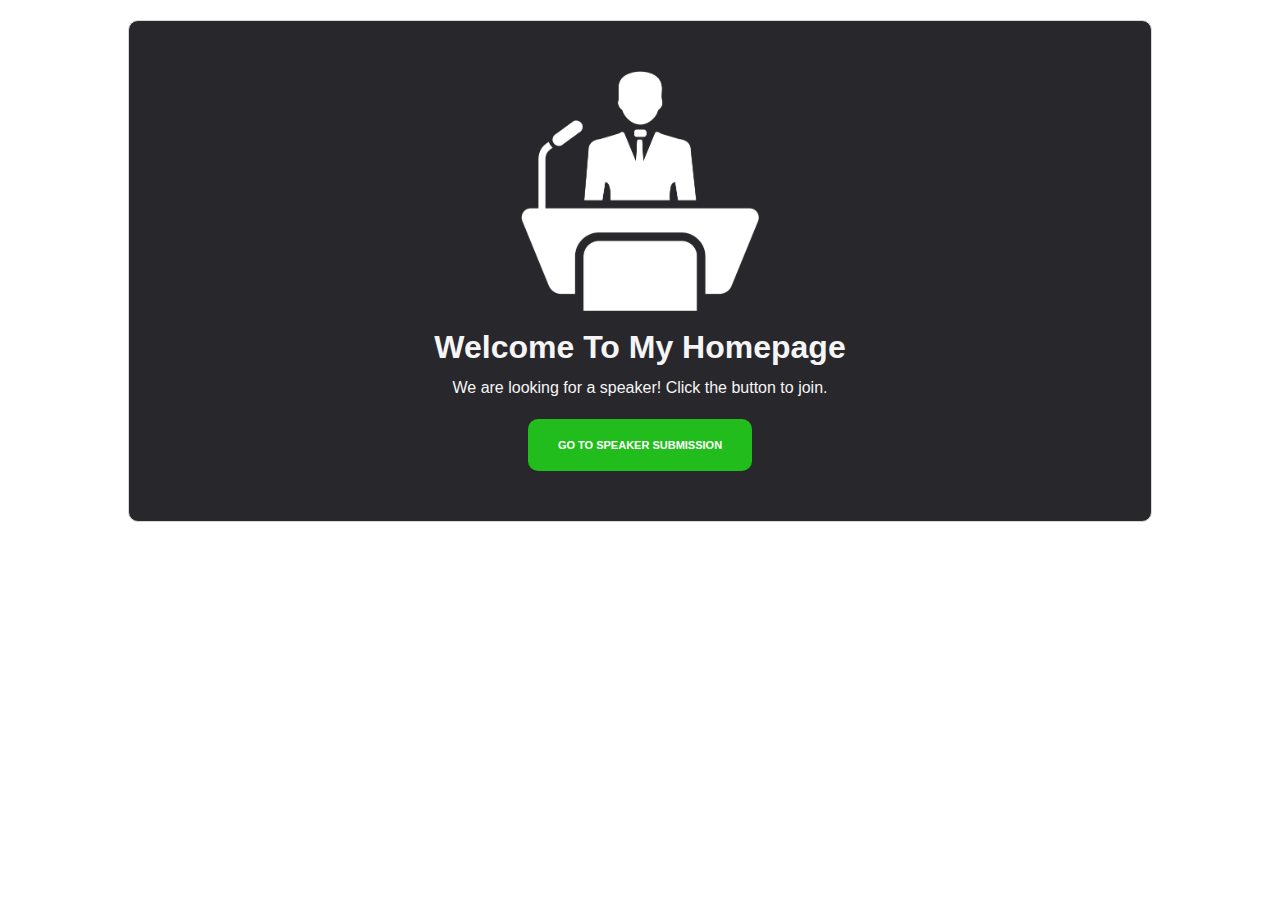
<file: index.html>
<!DOCTYPE html>
<html lang="en">
<head>
    <meta charset="UTF-8">
    <meta name="viewport" content="width=device-width, initial-scale=1.0">
    <title>Document</title>
    <link rel="stylesheet" href="styles.css">
</head>
<body>
    <div class="main">
        <img src="img/speaker.png" alt="">
        <h1>Welcome To My Homepage</h1>
        <p>We are looking for a speaker! Click the button to join.</p>
        <a href="speaker-submission.html">
            <button><b>GO TO SPEAKER SUBMISSION</b></button>
        </a>
    </div>
</body>
</html>
</file>
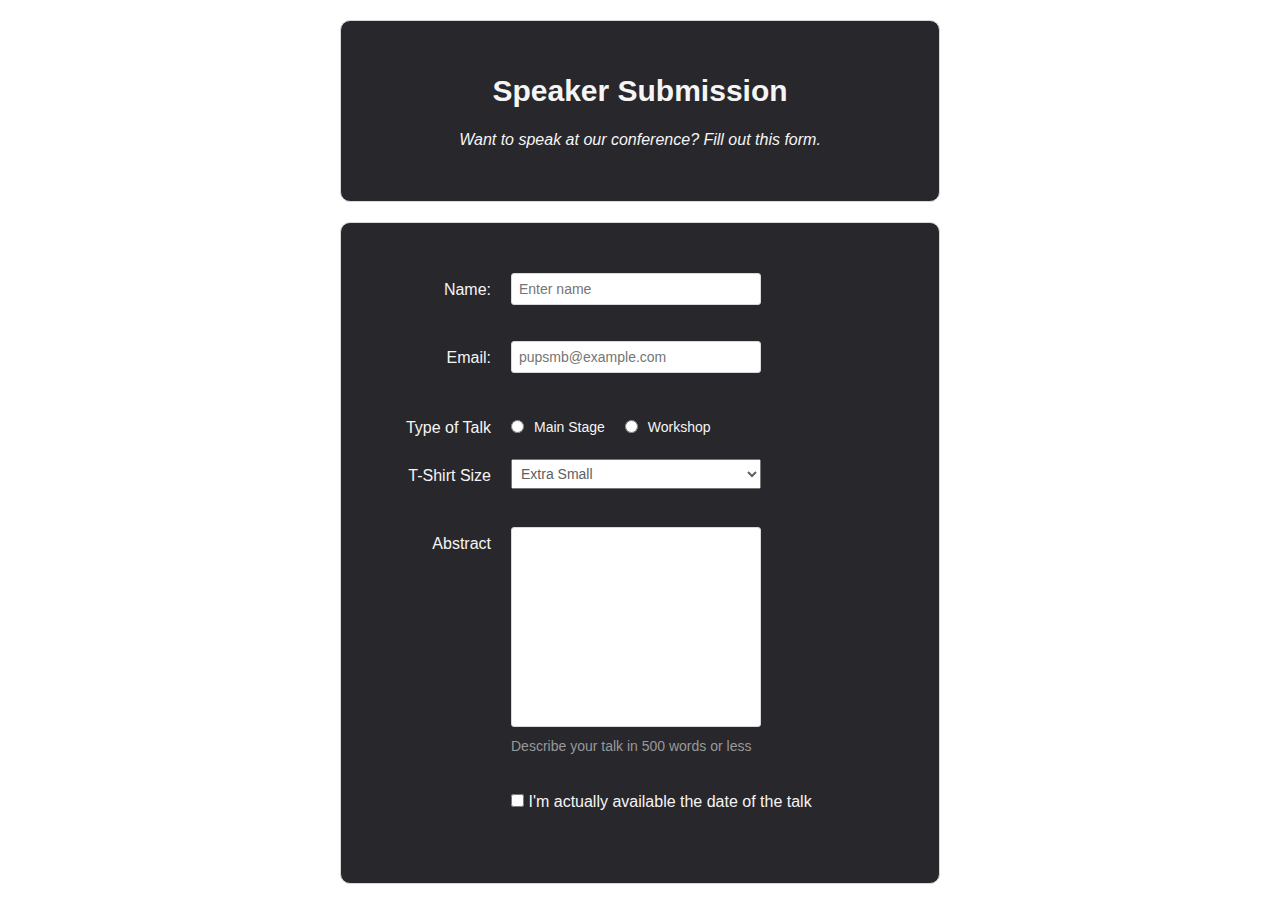
<file: speaker-submission.html>
<!DOCTYPE html>
<html lang="en">
<head>
    <meta charset="UTF-8">
    <meta name="viewport" content="width=device-width, initial-scale=1.0">
    <title>Document</title>
    <link rel="stylesheet" href="styles.css">
</head>
<body>
    <header class="speaker-form-header">
        <h1>Speaker Submission</h1>
        <p><em>Want to speak at our conference? Fill out this form.</em></p>
    </header>

    <form action="" method="get"class="speaker-form"> 
        <div class="form-row">
          <label for="name">Name: </label>
          <input id="name" name ="name" type="text" placeholder="Enter name"/>
        </div>
    
        <div class="form-row">
          <label for="email">Email: </label>
          <input id="email" name="email" type="email" placeholder="pupsmb@example.com"/>
        </div>

        <fieldset class="legacy-form-row">
         <legend>Type of Talk</legend>
          <input type="radio" value="main stage" id="talk-type-1" name="talk-type">
          <label for="talk-type-1" class="radio-label">Main Stage</label>

          <input type="radio" value="workshop" id="talk-type-2" name="talk-type">
          <label for="talk-type-2" class="radio-label">Workshop</label>
        </fieldset>

        <div class="form-row">
          <label for="t-shirt">T-Shirt Size</label>
          <select name="t-shirt" id="t-shirt">
            <option value="xs">Extra Small</option>
            <option value="s">Small</option>
            <option value="m">Medium</option>
            <option value="l">Large</option>
          </select>
        </div>

        <div class="form-row">
          <label for="abstract">Abstract</label>
          <textarea name="abstract" id="abstract" cols="30" rows="10"></textarea>
          <div class="instructions">Describe your talk in 500 words or less</div>
        </div>

        <div class="form-row">
          <label for="available" class="checkbox-label">
            <input type="checkbox" name="available" id="available" value="is-available">
            <span>I'm actually available the date of the talk</span>
          </label>
        </div>
    </form>

</body>
</html>
</file>
<file: styles.css>
* {
  margin: 0;
  padding: 0;
  box-sizing: border-box;
}

body {
  color: #f5f5f5;
  background-color: rgb(255, 255, 255);
  font-family: "Helvetica", "Arial", sans-serif;
  font-size: 16px;
  line-height: 1.3;

  display: flex;
  flex-direction: column;
  align-items: center;
}

/*
primary #f5f5f5;
secondary #28272c;
*/

.main {
  text-align: center;
  background-color: #28272c;
  border: 1px solid #D6D9DC;
  border-radius: 10px;

  width: 80%;
  margin: 20px 0;
  padding: 50px;
}

.main img {
  height: 15rem;
}

.main h1 {
  margin-top: 10px;
}

.main p {
  margin-top: 10px;
}

.main button {
  margin-top: 20px;
  padding: 20px 30px;
  border: none;
  border-radius: 10px;
}

.main a button:hover {
  color: #28272c;
  background-color: #4ceb47;
}

.main a button {
  background-color: #21bd1c;
  font-size: 11px;
  text-decoration: none;
  color: #ffffff;
}

.speaker-form-header {
  text-align: center;
  background-color: #28272c;
  border: 1px solid #D6D9DC;
  border-radius: 10px;

  width: 80%;
  margin: 20px 0;
  padding: 50px;
}

.speaker-form-header h1 {
  font-size: 30px;
  margin-bottom: 20px;
}

.speaker-form {
  background-color: #28272c;
  border: 1px solid #D6D9DC;
  border-radius: 10px;

  width: 80%;
  padding: 50px;
  margin: 0 0 40px 0;
}

.form-row {
  margin-bottom: 40px;
  display: flex;
  justify-content: flex-start;
  flex-direction: column;
  flex-wrap: wrap;
}

.form-row input[type="text"],
.form-row input[type="email"] {
  background-color: #FFFFFF;
  border: 1px solid #D6D9DC;
  border-radius: 3px;
  width: 100%;
  padding: 7px;
  font-size: 14px;
}

.form-row label {
    margin-bottom: 20px;
}

.form-row input[type="text"]:invalid,
.form-row input[type="email"]:invalid {
  border: 1px solid #D55C5F;
  color: #D55C5F;
  box-shadow: none;
}

.legacy-form-row {
  border: none;
  margin-bottom: 40px;
  margin-top: 30px;
}

.legacy-form-row legend {
  margin-bottom: 10px;
}

.legacy-form-row .radio-label {
  display: block;
  font-size: 14px;
  padding: 0 20px 0 10px;
}

.legacy-form-row input[type="radio"] {
  margin-top: 2px;
}

.legacy-form-row .radio-label,
.legacy-form-row input[type="radio"] {
  float: left;
}

/* Dropdown */
.form-row select {
  color: #5D6063;
  width: 100%;
  padding: 5px;
  font-size: 14px;
  /*-webkit-appearance: none;*/
}

/* Textarea */
.form-row textarea {
  font-family: Helvetica, Arial, sans-serif;
  font-size: 14px;

  border: 1px solid #D6D9DC;
  border-radius: 3px;

  min-height: 200px;
  margin-bottom: 10px;
  padding: 7px;
  resize: none;
}

/* Checkbox */
.form-row .instructions {
  color: #999999;
  font-size: 14px;
  margin-bottom: 10px;
}

.form-row .checkbox-label {
  margin-bottom: 0;
}

@media only screen and (min-width: 700px)
{
  .speaker-form-header,
  .speaker-form {
    width: 600px;
  }
  .form-row {
    flex-direction: row;
    align-items: flex-start;
    margin-bottom: 20px;
    height: initial;
  }
  .form-row input[type="text"],
  .form-row input[type="email"],
  .form-row select,
  .form-row textarea {
    width: 250px;
    height: initial;
  }
  .form-row label {
    text-align: right;
    width: 120px;
    margin-top: 7px;
    padding-right: 20px;
  }
  .legacy-form-row {
    margin-bottom: 10px;
  }
  .legacy-form-row legend{
    width: 120px;
    text-align: right;
    align-items: flex-start;
    padding-right: 20px;
  }
  .legacy-form-row legend {
    float: left;
  }
  .form-row .instructions {
    margin-left: 120px;
  }
  .form-row .checkbox-label {
    margin-left: 120px;
    width: auto;
  }
}
</file>
